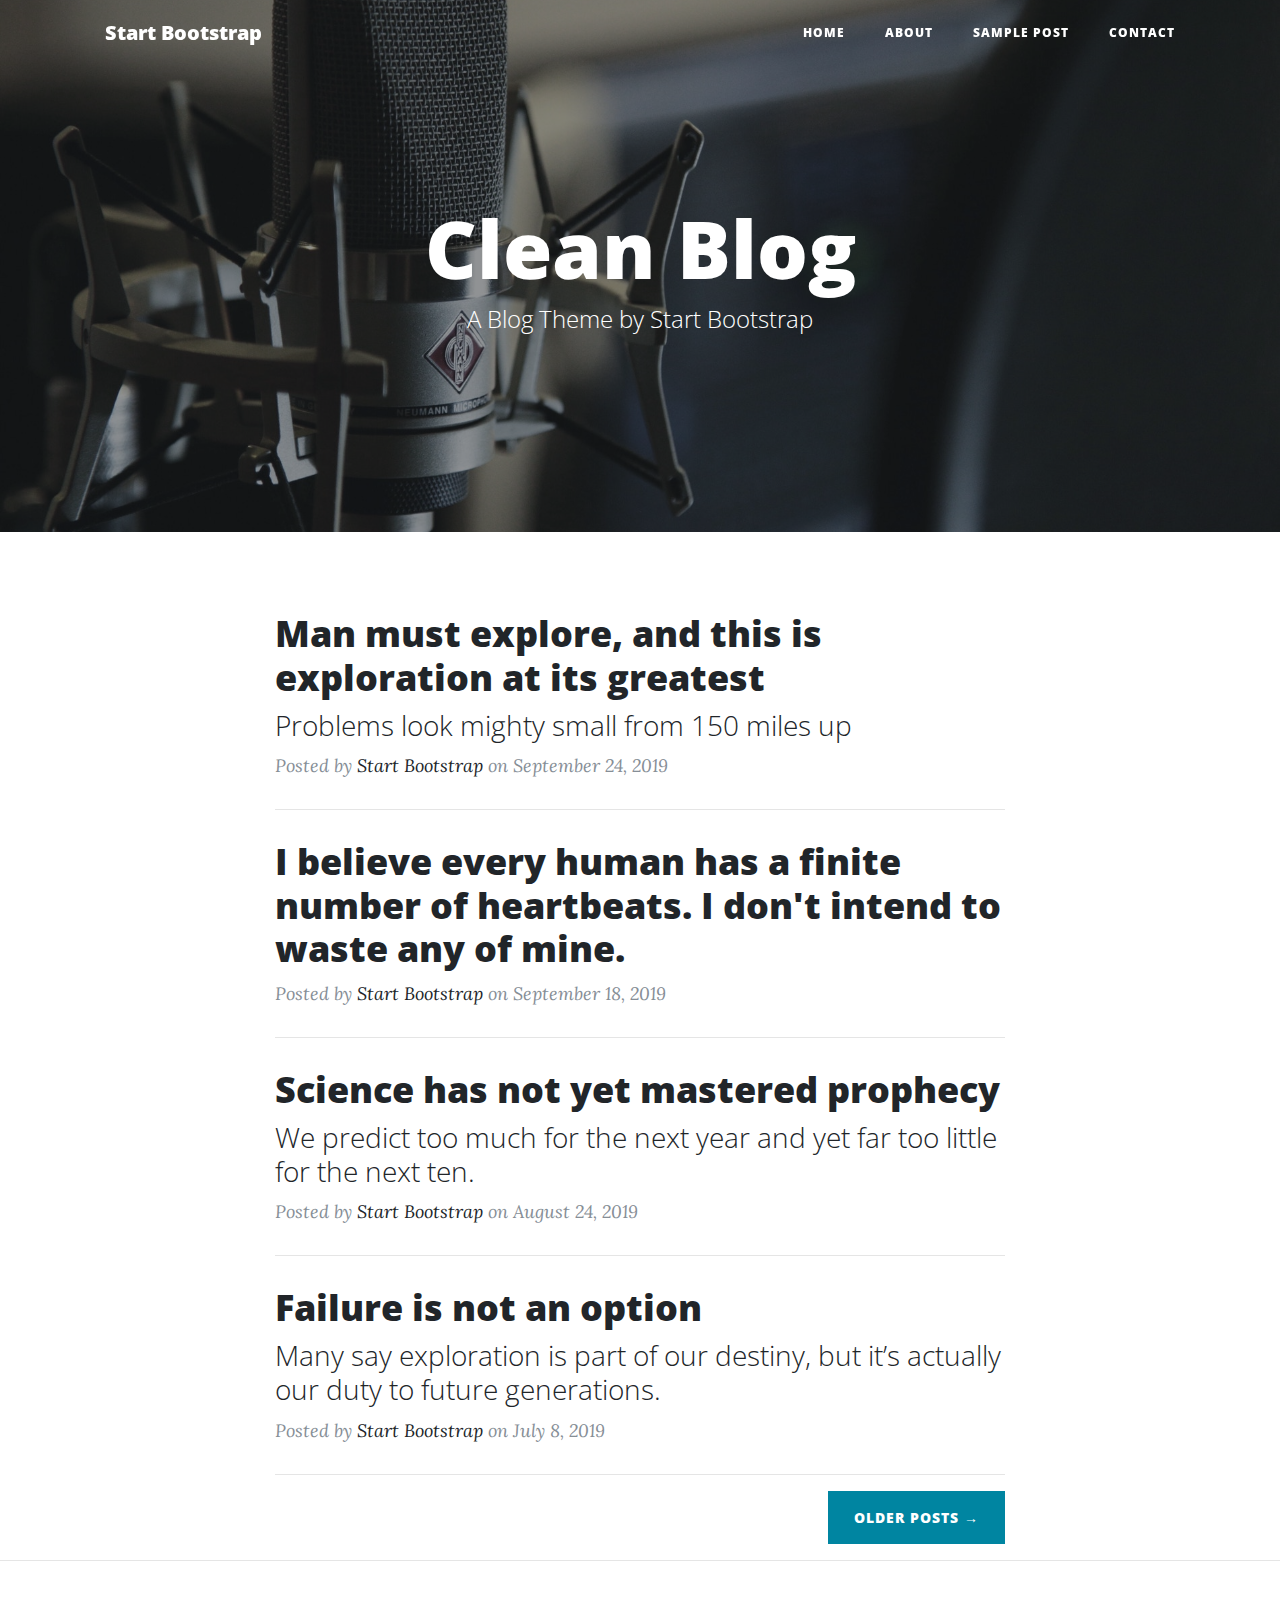
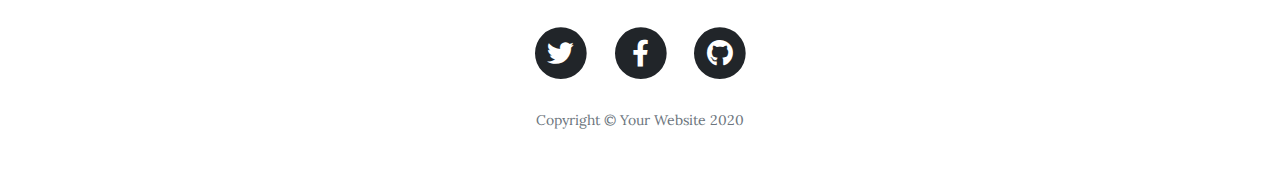
<file: static/index.html>
<!DOCTYPE html>
<html lang="en">

<head>

  <meta charset="utf-8">
  <meta name="viewport" content="width=device-width, initial-scale=1, shrink-to-fit=no">
  <meta name="description" content="">
  <meta name="author" content="">

  <title>Clean Blog - Start Bootstrap Theme</title>

  <!-- Bootstrap core CSS -->
  <link href="vendor/bootstrap/css/bootstrap.min.css" rel="stylesheet">

  <!-- Custom fonts for this template -->
  <link href="vendor/fontawesome-free/css/all.min.css" rel="stylesheet" type="text/css">
  <link href='https://fonts.googleapis.com/css?family=Lora:400,700,400italic,700italic' rel='stylesheet' type='text/css'>
  <link href='https://fonts.googleapis.com/css?family=Open+Sans:300italic,400italic,600italic,700italic,800italic,400,300,600,700,800' rel='stylesheet' type='text/css'>

  <!-- Custom styles for this template -->
  <link href="css/clean-blog.min.css" rel="stylesheet">

</head>

<body>

  <!-- Navigation -->
  <nav class="navbar navbar-expand-lg navbar-light fixed-top" id="mainNav">
    <div class="container">
      <a class="navbar-brand" href="index.html">Start Bootstrap</a>
      <button class="navbar-toggler navbar-toggler-right" type="button" data-toggle="collapse" data-target="#navbarResponsive" aria-controls="navbarResponsive" aria-expanded="false" aria-label="Toggle navigation">
        Menu
        <i class="fas fa-bars"></i>
      </button>
      <div class="collapse navbar-collapse" id="navbarResponsive">
        <ul class="navbar-nav ml-auto">
          <li class="nav-item">
            <a class="nav-link" href="index.html">Home</a>
          </li>
          <li class="nav-item">
            <a class="nav-link" href="about.html">About</a>
          </li>
          <li class="nav-item">
            <a class="nav-link" href="post.html">Sample Post</a>
          </li>
          <li class="nav-item">
            <a class="nav-link" href="contact.html">Contact</a>
          </li>
        </ul>
      </div>
    </div>
  </nav>

  <!-- Page Header -->
  <header class="masthead" style="background-image: url('img/home-bg.jpg')">
    <div class="overlay"></div>
    <div class="container">
      <div class="row">
        <div class="col-lg-8 col-md-10 mx-auto">
          <div class="site-heading">
            <h1>Clean Blog</h1>
            <span class="subheading">A Blog Theme by Start Bootstrap</span>
          </div>
        </div>
      </div>
    </div>
  </header>

  <!-- Main Content -->
  <div class="container">
    <div class="row">
      <div class="col-lg-8 col-md-10 mx-auto">
        <div class="post-preview">
          <a href="post.html">
            <h2 class="post-title">
              Man must explore, and this is exploration at its greatest
            </h2>
            <h3 class="post-subtitle">
              Problems look mighty small from 150 miles up
            </h3>
          </a>
          <p class="post-meta">Posted by
            <a href="#">Start Bootstrap</a>
            on September 24, 2019</p>
        </div>
        <hr>
        <div class="post-preview">
          <a href="post.html">
            <h2 class="post-title">
              I believe every human has a finite number of heartbeats. I don't intend to waste any of mine.
            </h2>
          </a>
          <p class="post-meta">Posted by
            <a href="#">Start Bootstrap</a>
            on September 18, 2019</p>
        </div>
        <hr>
        <div class="post-preview">
          <a href="post.html">
            <h2 class="post-title">
              Science has not yet mastered prophecy
            </h2>
            <h3 class="post-subtitle">
              We predict too much for the next year and yet far too little for the next ten.
            </h3>
          </a>
          <p class="post-meta">Posted by
            <a href="#">Start Bootstrap</a>
            on August 24, 2019</p>
        </div>
        <hr>
        <div class="post-preview">
          <a href="post.html">
            <h2 class="post-title">
              Failure is not an option
            </h2>
            <h3 class="post-subtitle">
              Many say exploration is part of our destiny, but it’s actually our duty to future generations.
            </h3>
          </a>
          <p class="post-meta">Posted by
            <a href="#">Start Bootstrap</a>
            on July 8, 2019</p>
        </div>
        <hr>
        <!-- Pager -->
        <div class="clearfix">
          <a class="btn btn-primary float-right" href="#">Older Posts &rarr;</a>
        </div>
      </div>
    </div>
  </div>

  <hr>

  <!-- Footer -->
  <footer>
    <div class="container">
      <div class="row">
        <div class="col-lg-8 col-md-10 mx-auto">
          <ul class="list-inline text-center">
            <li class="list-inline-item">
              <a href="#">
                <span class="fa-stack fa-lg">
                  <i class="fas fa-circle fa-stack-2x"></i>
                  <i class="fab fa-twitter fa-stack-1x fa-inverse"></i>
                </span>
              </a>
            </li>
            <li class="list-inline-item">
              <a href="#">
                <span class="fa-stack fa-lg">
                  <i class="fas fa-circle fa-stack-2x"></i>
                  <i class="fab fa-facebook-f fa-stack-1x fa-inverse"></i>
                </span>
              </a>
            </li>
            <li class="list-inline-item">
              <a href="#">
                <span class="fa-stack fa-lg">
                  <i class="fas fa-circle fa-stack-2x"></i>
                  <i class="fab fa-github fa-stack-1x fa-inverse"></i>
                </span>
              </a>
            </li>
          </ul>
          <p class="copyright text-muted">Copyright &copy; Your Website 2020</p>
        </div>
      </div>
    </div>
  </footer>

  <!-- Bootstrap core JavaScript -->
  <script src="vendor/jquery/jquery.min.js"></script>
  <script src="vendor/bootstrap/js/bootstrap.bundle.min.js"></script>

  <!-- Custom scripts for this template -->
  <script src="js/clean-blog.min.js"></script>

</body>

</html>
</file>
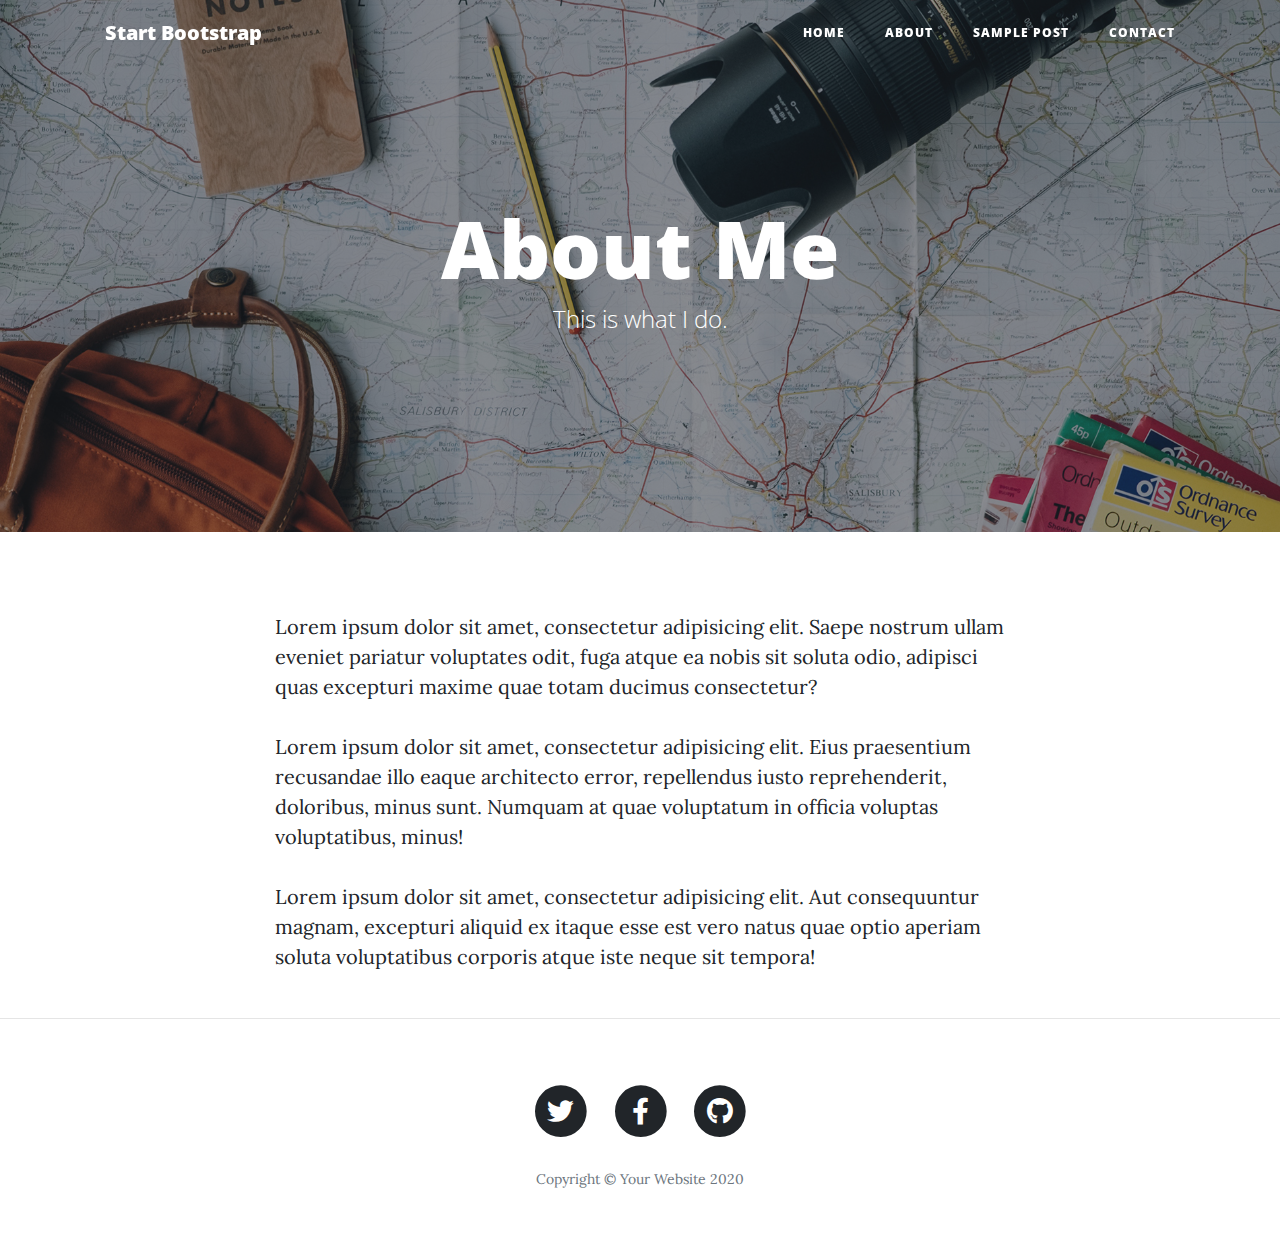
<file: static/about.html>
<!DOCTYPE html>
<html lang="en">

<head>

  <meta charset="utf-8">
  <meta name="viewport" content="width=device-width, initial-scale=1, shrink-to-fit=no">
  <meta name="description" content="">
  <meta name="author" content="">

  <title>Clean Blog - Start Bootstrap Theme</title>

  <!-- Bootstrap core CSS -->
  <link href="vendor/bootstrap/css/bootstrap.min.css" rel="stylesheet">

  <!-- Custom fonts for this template -->
  <link href="vendor/fontawesome-free/css/all.min.css" rel="stylesheet" type="text/css">
  <link href='https://fonts.googleapis.com/css?family=Lora:400,700,400italic,700italic' rel='stylesheet' type='text/css'>
  <link href='https://fonts.googleapis.com/css?family=Open+Sans:300italic,400italic,600italic,700italic,800italic,400,300,600,700,800' rel='stylesheet' type='text/css'>

  <!-- Custom styles for this template -->
  <link href="css/clean-blog.min.css" rel="stylesheet">

</head>

<body>

  <!-- Navigation -->
  <nav class="navbar navbar-expand-lg navbar-light fixed-top" id="mainNav">
    <div class="container">
      <a class="navbar-brand" href="index.html">Start Bootstrap</a>
      <button class="navbar-toggler navbar-toggler-right" type="button" data-toggle="collapse" data-target="#navbarResponsive" aria-controls="navbarResponsive" aria-expanded="false" aria-label="Toggle navigation">
        Menu
        <i class="fas fa-bars"></i>
      </button>
      <div class="collapse navbar-collapse" id="navbarResponsive">
        <ul class="navbar-nav ml-auto">
          <li class="nav-item">
            <a class="nav-link" href="index.html">Home</a>
          </li>
          <li class="nav-item">
            <a class="nav-link" href="about.html">About</a>
          </li>
          <li class="nav-item">
            <a class="nav-link" href="post.html">Sample Post</a>
          </li>
          <li class="nav-item">
            <a class="nav-link" href="contact.html">Contact</a>
          </li>
        </ul>
      </div>
    </div>
  </nav>

  <!-- Page Header -->
  <header class="masthead" style="background-image: url('img/about-bg.jpg')">
    <div class="overlay"></div>
    <div class="container">
      <div class="row">
        <div class="col-lg-8 col-md-10 mx-auto">
          <div class="page-heading">
            <h1>About Me</h1>
            <span class="subheading">This is what I do.</span>
          </div>
        </div>
      </div>
    </div>
  </header>

  <!-- Main Content -->
  <div class="container">
    <div class="row">
      <div class="col-lg-8 col-md-10 mx-auto">
        <p>Lorem ipsum dolor sit amet, consectetur adipisicing elit. Saepe nostrum ullam eveniet pariatur voluptates odit, fuga atque ea nobis sit soluta odio, adipisci quas excepturi maxime quae totam ducimus consectetur?</p>
        <p>Lorem ipsum dolor sit amet, consectetur adipisicing elit. Eius praesentium recusandae illo eaque architecto error, repellendus iusto reprehenderit, doloribus, minus sunt. Numquam at quae voluptatum in officia voluptas voluptatibus, minus!</p>
        <p>Lorem ipsum dolor sit amet, consectetur adipisicing elit. Aut consequuntur magnam, excepturi aliquid ex itaque esse est vero natus quae optio aperiam soluta voluptatibus corporis atque iste neque sit tempora!</p>
      </div>
    </div>
  </div>

  <hr>

  <!-- Footer -->
  <footer>
    <div class="container">
      <div class="row">
        <div class="col-lg-8 col-md-10 mx-auto">
          <ul class="list-inline text-center">
            <li class="list-inline-item">
              <a href="#">
                <span class="fa-stack fa-lg">
                  <i class="fas fa-circle fa-stack-2x"></i>
                  <i class="fab fa-twitter fa-stack-1x fa-inverse"></i>
                </span>
              </a>
            </li>
            <li class="list-inline-item">
              <a href="#">
                <span class="fa-stack fa-lg">
                  <i class="fas fa-circle fa-stack-2x"></i>
                  <i class="fab fa-facebook-f fa-stack-1x fa-inverse"></i>
                </span>
              </a>
            </li>
            <li class="list-inline-item">
              <a href="#">
                <span class="fa-stack fa-lg">
                  <i class="fas fa-circle fa-stack-2x"></i>
                  <i class="fab fa-github fa-stack-1x fa-inverse"></i>
                </span>
              </a>
            </li>
          </ul>
          <p class="copyright text-muted">Copyright &copy; Your Website 2020</p>
        </div>
      </div>
    </div>
  </footer>

  <!-- Bootstrap core JavaScript -->
  <script src="vendor/jquery/jquery.min.js"></script>
  <script src="vendor/bootstrap/js/bootstrap.bundle.min.js"></script>

  <!-- Custom scripts for this template -->
  <script src="js/clean-blog.min.js"></script>

</body>

</html>
</file>
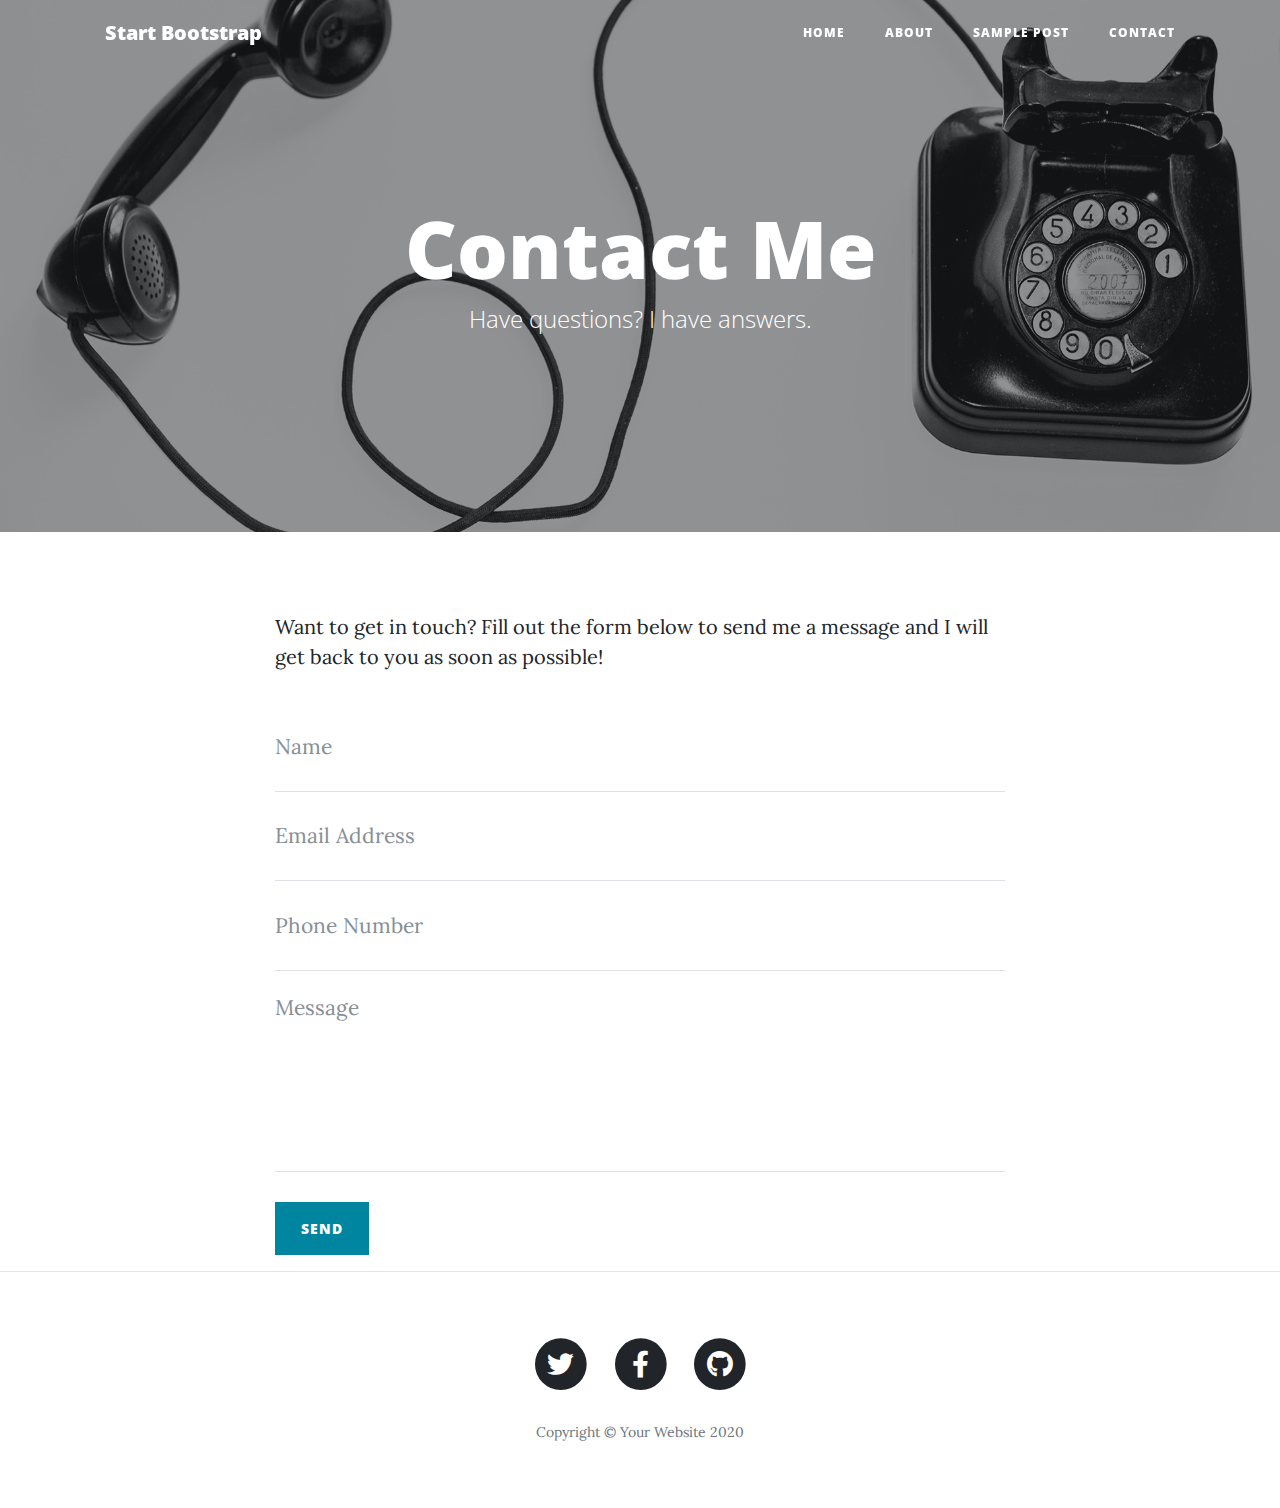
<file: static/contact.html>
<!DOCTYPE html>
<html lang="en">

<head>

  <meta charset="utf-8">
  <meta name="viewport" content="width=device-width, initial-scale=1, shrink-to-fit=no">
  <meta name="description" content="">
  <meta name="author" content="">

  <title>Clean Blog - Start Bootstrap Theme</title>

  <!-- Bootstrap core CSS -->
  <link href="vendor/bootstrap/css/bootstrap.min.css" rel="stylesheet">

  <!-- Custom fonts for this template -->
  <link href="vendor/fontawesome-free/css/all.min.css" rel="stylesheet" type="text/css">
  <link href='https://fonts.googleapis.com/css?family=Lora:400,700,400italic,700italic' rel='stylesheet' type='text/css'>
  <link href='https://fonts.googleapis.com/css?family=Open+Sans:300italic,400italic,600italic,700italic,800italic,400,300,600,700,800' rel='stylesheet' type='text/css'>

  <!-- Custom styles for this template -->
  <link href="css/clean-blog.min.css" rel="stylesheet">

</head>

<body>

  <!-- Navigation -->
  <nav class="navbar navbar-expand-lg navbar-light fixed-top" id="mainNav">
    <div class="container">
      <a class="navbar-brand" href="index.html">Start Bootstrap</a>
      <button class="navbar-toggler navbar-toggler-right" type="button" data-toggle="collapse" data-target="#navbarResponsive" aria-controls="navbarResponsive" aria-expanded="false" aria-label="Toggle navigation">
        Menu
        <i class="fas fa-bars"></i>
      </button>
      <div class="collapse navbar-collapse" id="navbarResponsive">
        <ul class="navbar-nav ml-auto">
          <li class="nav-item">
            <a class="nav-link" href="index.html">Home</a>
          </li>
          <li class="nav-item">
            <a class="nav-link" href="about.html">About</a>
          </li>
          <li class="nav-item">
            <a class="nav-link" href="post.html">Sample Post</a>
          </li>
          <li class="nav-item">
            <a class="nav-link" href="contact.html">Contact</a>
          </li>
        </ul>
      </div>
    </div>
  </nav>

  <!-- Page Header -->
  <header class="masthead" style="background-image: url('img/contact-bg.jpg')">
    <div class="overlay"></div>
    <div class="container">
      <div class="row">
        <div class="col-lg-8 col-md-10 mx-auto">
          <div class="page-heading">
            <h1>Contact Me</h1>
            <span class="subheading">Have questions? I have answers.</span>
          </div>
        </div>
      </div>
    </div>
  </header>

  <!-- Main Content -->
  <div class="container">
    <div class="row">
      <div class="col-lg-8 col-md-10 mx-auto">
        <p>Want to get in touch? Fill out the form below to send me a message and I will get back to you as soon as possible!</p>
        <!-- Contact Form - Enter your email address on line 19 of the mail/contact_me.php file to make this form work. -->
        <!-- WARNING: Some web hosts do not allow emails to be sent through forms to common mail hosts like Gmail or Yahoo. It's recommended that you use a private domain email address! -->
        <!-- To use the contact form, your site must be on a live web host with PHP! The form will not work locally! -->
        <form name="sentMessage" id="contactForm" novalidate>
          <div class="control-group">
            <div class="form-group floating-label-form-group controls">
              <label>Name</label>
              <input type="text" class="form-control" placeholder="Name" id="name" required data-validation-required-message="Please enter your name.">
              <p class="help-block text-danger"></p>
            </div>
          </div>
          <div class="control-group">
            <div class="form-group floating-label-form-group controls">
              <label>Email Address</label>
              <input type="email" class="form-control" placeholder="Email Address" id="email" required data-validation-required-message="Please enter your email address.">
              <p class="help-block text-danger"></p>
            </div>
          </div>
          <div class="control-group">
            <div class="form-group col-xs-12 floating-label-form-group controls">
              <label>Phone Number</label>
              <input type="tel" class="form-control" placeholder="Phone Number" id="phone" required data-validation-required-message="Please enter your phone number.">
              <p class="help-block text-danger"></p>
            </div>
          </div>
          <div class="control-group">
            <div class="form-group floating-label-form-group controls">
              <label>Message</label>
              <textarea rows="5" class="form-control" placeholder="Message" id="message" required data-validation-required-message="Please enter a message."></textarea>
              <p class="help-block text-danger"></p>
            </div>
          </div>
          <br>
          <div id="success"></div>
          <button type="submit" class="btn btn-primary" id="sendMessageButton">Send</button>
        </form>
      </div>
    </div>
  </div>

  <hr>

  <!-- Footer -->
  <footer>
    <div class="container">
      <div class="row">
        <div class="col-lg-8 col-md-10 mx-auto">
          <ul class="list-inline text-center">
            <li class="list-inline-item">
              <a href="#">
                <span class="fa-stack fa-lg">
                  <i class="fas fa-circle fa-stack-2x"></i>
                  <i class="fab fa-twitter fa-stack-1x fa-inverse"></i>
                </span>
              </a>
            </li>
            <li class="list-inline-item">
              <a href="#">
                <span class="fa-stack fa-lg">
                  <i class="fas fa-circle fa-stack-2x"></i>
                  <i class="fab fa-facebook-f fa-stack-1x fa-inverse"></i>
                </span>
              </a>
            </li>
            <li class="list-inline-item">
              <a href="#">
                <span class="fa-stack fa-lg">
                  <i class="fas fa-circle fa-stack-2x"></i>
                  <i class="fab fa-github fa-stack-1x fa-inverse"></i>
                </span>
              </a>
            </li>
          </ul>
          <p class="copyright text-muted">Copyright &copy; Your Website 2020</p>
        </div>
      </div>
    </div>
  </footer>

  <!-- Bootstrap core JavaScript -->
  <script src="vendor/jquery/jquery.min.js"></script>
  <script src="vendor/bootstrap/js/bootstrap.bundle.min.js"></script>

  <!-- Contact Form JavaScript -->
  <script src="js/jqBootstrapValidation.js"></script>
  <script src="js/contact_me.js"></script>

  <!-- Custom scripts for this template -->
  <script src="js/clean-blog.min.js"></script>

</body>

</html>
</file>
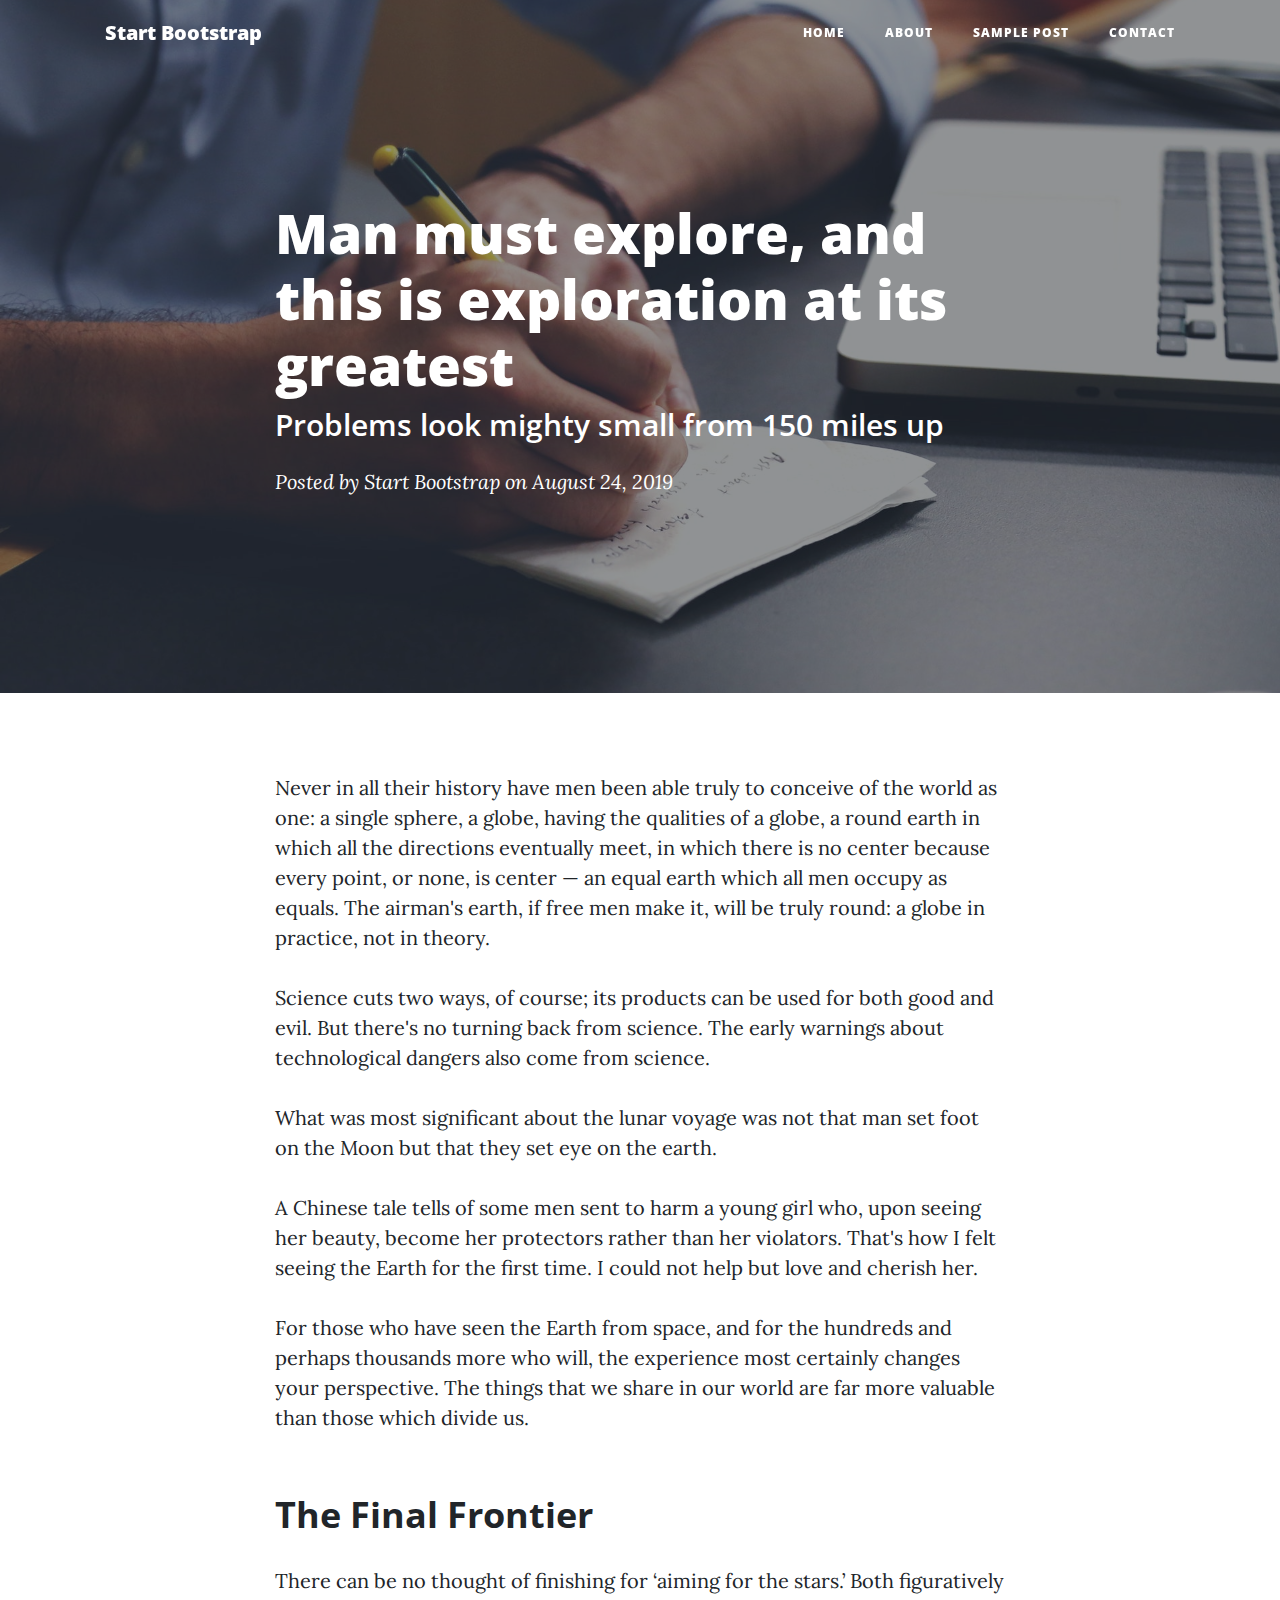
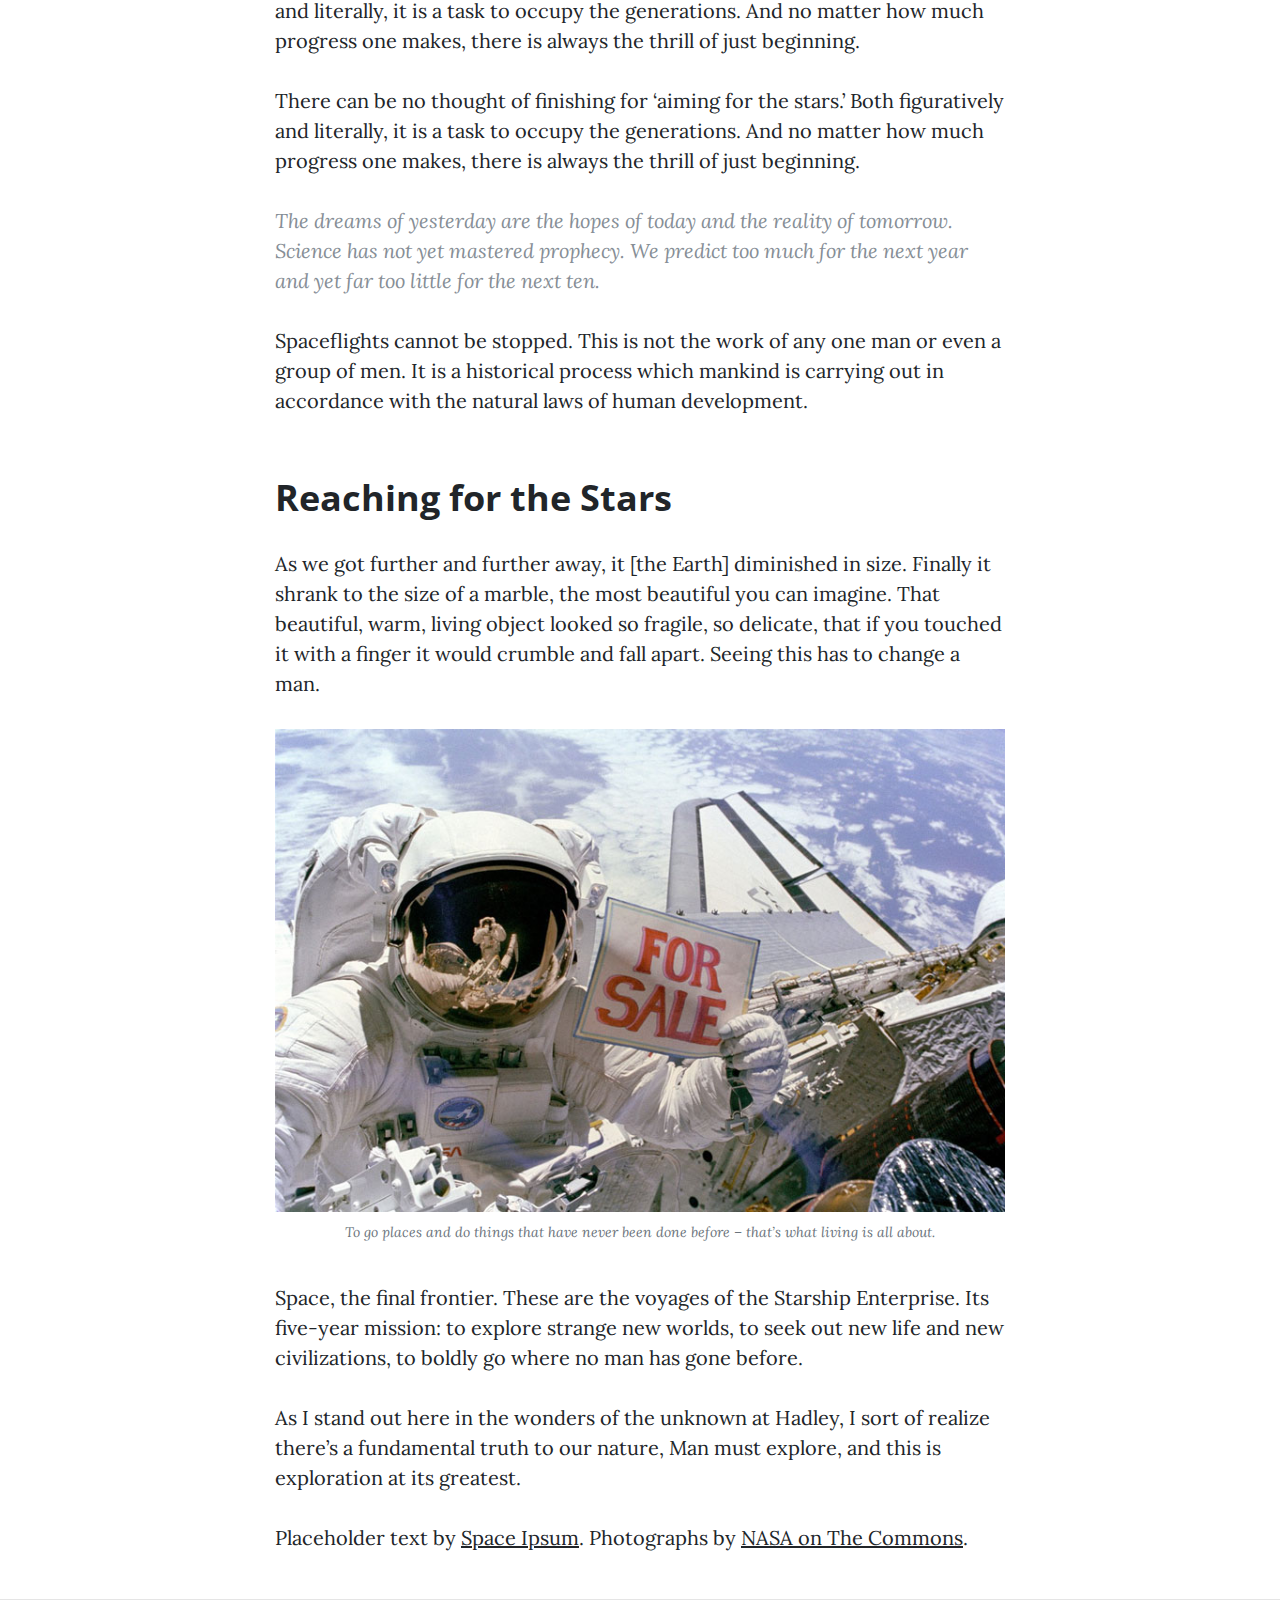
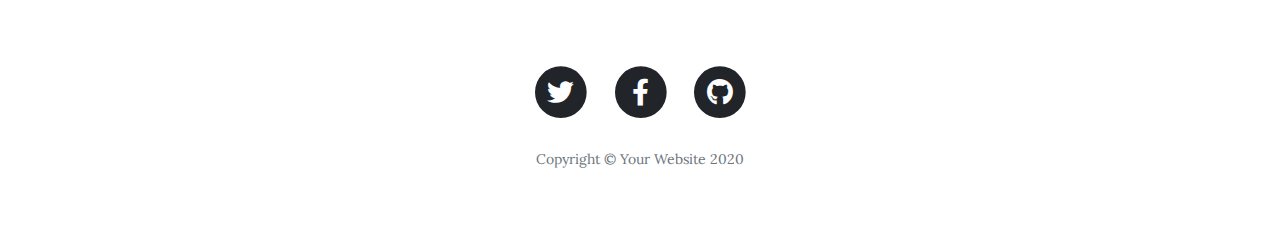
<file: static/post.html>
<!DOCTYPE html>
<html lang="en">

<head>

  <meta charset="utf-8">
  <meta name="viewport" content="width=device-width, initial-scale=1, shrink-to-fit=no">
  <meta name="description" content="">
  <meta name="author" content="">

  <title>Clean Blog - Start Bootstrap Theme</title>

  <!-- Bootstrap core CSS -->
  <link href="vendor/bootstrap/css/bootstrap.min.css" rel="stylesheet">

  <!-- Custom fonts for this template -->
  <link href="vendor/fontawesome-free/css/all.min.css" rel="stylesheet" type="text/css">
  <link href='https://fonts.googleapis.com/css?family=Lora:400,700,400italic,700italic' rel='stylesheet' type='text/css'>
  <link href='https://fonts.googleapis.com/css?family=Open+Sans:300italic,400italic,600italic,700italic,800italic,400,300,600,700,800' rel='stylesheet' type='text/css'>

  <!-- Custom styles for this template -->
  <link href="css/clean-blog.min.css" rel="stylesheet">

</head>

<body>

  <!-- Navigation -->
  <nav class="navbar navbar-expand-lg navbar-light fixed-top" id="mainNav">
    <div class="container">
      <a class="navbar-brand" href="index.html">Start Bootstrap</a>
      <button class="navbar-toggler navbar-toggler-right" type="button" data-toggle="collapse" data-target="#navbarResponsive" aria-controls="navbarResponsive" aria-expanded="false" aria-label="Toggle navigation">
        Menu
        <i class="fas fa-bars"></i>
      </button>
      <div class="collapse navbar-collapse" id="navbarResponsive">
        <ul class="navbar-nav ml-auto">
          <li class="nav-item">
            <a class="nav-link" href="index.html">Home</a>
          </li>
          <li class="nav-item">
            <a class="nav-link" href="about.html">About</a>
          </li>
          <li class="nav-item">
            <a class="nav-link" href="post.html">Sample Post</a>
          </li>
          <li class="nav-item">
            <a class="nav-link" href="contact.html">Contact</a>
          </li>
        </ul>
      </div>
    </div>
  </nav>

  <!-- Page Header -->
  <header class="masthead" style="background-image: url('img/post-bg.jpg')">
    <div class="overlay"></div>
    <div class="container">
      <div class="row">
        <div class="col-lg-8 col-md-10 mx-auto">
          <div class="post-heading">
            <h1>Man must explore, and this is exploration at its greatest</h1>
            <h2 class="subheading">Problems look mighty small from 150 miles up</h2>
            <span class="meta">Posted by
              <a href="#">Start Bootstrap</a>
              on August 24, 2019</span>
          </div>
        </div>
      </div>
    </div>
  </header>

  <!-- Post Content -->
  <article>
    <div class="container">
      <div class="row">
        <div class="col-lg-8 col-md-10 mx-auto">
          <p>Never in all their history have men been able truly to conceive of the world as one: a single sphere, a globe, having the qualities of a globe, a round earth in which all the directions eventually meet, in which there is no center because every point, or none, is center — an equal earth which all men occupy as equals. The airman's earth, if free men make it, will be truly round: a globe in practice, not in theory.</p>

          <p>Science cuts two ways, of course; its products can be used for both good and evil. But there's no turning back from science. The early warnings about technological dangers also come from science.</p>

          <p>What was most significant about the lunar voyage was not that man set foot on the Moon but that they set eye on the earth.</p>

          <p>A Chinese tale tells of some men sent to harm a young girl who, upon seeing her beauty, become her protectors rather than her violators. That's how I felt seeing the Earth for the first time. I could not help but love and cherish her.</p>

          <p>For those who have seen the Earth from space, and for the hundreds and perhaps thousands more who will, the experience most certainly changes your perspective. The things that we share in our world are far more valuable than those which divide us.</p>

          <h2 class="section-heading">The Final Frontier</h2>

          <p>There can be no thought of finishing for ‘aiming for the stars.’ Both figuratively and literally, it is a task to occupy the generations. And no matter how much progress one makes, there is always the thrill of just beginning.</p>

          <p>There can be no thought of finishing for ‘aiming for the stars.’ Both figuratively and literally, it is a task to occupy the generations. And no matter how much progress one makes, there is always the thrill of just beginning.</p>

          <blockquote class="blockquote">The dreams of yesterday are the hopes of today and the reality of tomorrow. Science has not yet mastered prophecy. We predict too much for the next year and yet far too little for the next ten.</blockquote>

          <p>Spaceflights cannot be stopped. This is not the work of any one man or even a group of men. It is a historical process which mankind is carrying out in accordance with the natural laws of human development.</p>

          <h2 class="section-heading">Reaching for the Stars</h2>

          <p>As we got further and further away, it [the Earth] diminished in size. Finally it shrank to the size of a marble, the most beautiful you can imagine. That beautiful, warm, living object looked so fragile, so delicate, that if you touched it with a finger it would crumble and fall apart. Seeing this has to change a man.</p>

          <a href="#">
            <img class="img-fluid" src="img/post-sample-image.jpg" alt="">
          </a>
          <span class="caption text-muted">To go places and do things that have never been done before – that’s what living is all about.</span>

          <p>Space, the final frontier. These are the voyages of the Starship Enterprise. Its five-year mission: to explore strange new worlds, to seek out new life and new civilizations, to boldly go where no man has gone before.</p>

          <p>As I stand out here in the wonders of the unknown at Hadley, I sort of realize there’s a fundamental truth to our nature, Man must explore, and this is exploration at its greatest.</p>

          <p>Placeholder text by
            <a href="http://spaceipsum.com/">Space Ipsum</a>. Photographs by
            <a href="https://www.flickr.com/photos/nasacommons/">NASA on The Commons</a>.</p>
        </div>
      </div>
    </div>
  </article>

  <hr>

  <!-- Footer -->
  <footer>
    <div class="container">
      <div class="row">
        <div class="col-lg-8 col-md-10 mx-auto">
          <ul class="list-inline text-center">
            <li class="list-inline-item">
              <a href="#">
                <span class="fa-stack fa-lg">
                  <i class="fas fa-circle fa-stack-2x"></i>
                  <i class="fab fa-twitter fa-stack-1x fa-inverse"></i>
                </span>
              </a>
            </li>
            <li class="list-inline-item">
              <a href="#">
                <span class="fa-stack fa-lg">
                  <i class="fas fa-circle fa-stack-2x"></i>
                  <i class="fab fa-facebook-f fa-stack-1x fa-inverse"></i>
                </span>
              </a>
            </li>
            <li class="list-inline-item">
              <a href="#">
                <span class="fa-stack fa-lg">
                  <i class="fas fa-circle fa-stack-2x"></i>
                  <i class="fab fa-github fa-stack-1x fa-inverse"></i>
                </span>
              </a>
            </li>
          </ul>
          <p class="copyright text-muted">Copyright &copy; Your Website 2020</p>
        </div>
      </div>
    </div>
  </footer>

  <!-- Bootstrap core JavaScript -->
  <script src="vendor/jquery/jquery.min.js"></script>
  <script src="vendor/bootstrap/js/bootstrap.bundle.min.js"></script>

  <!-- Custom scripts for this template -->
  <script src="js/clean-blog.min.js"></script>

</body>

</html>
</file>
<file: static/css/clean-blog.min.css>
/*!
 * Start Bootstrap - Clean Blog v5.0.9 (https://startbootstrap.com/themes/clean-blog)
 * Copyright 2013-2020 Start Bootstrap
 * Licensed under MIT (https://github.com/StartBootstrap/startbootstrap-clean-blog/blob/master/LICENSE)
 */
body {
    font-size: 20px;
    color: #212529;
    font-family: Lora,'Times New Roman',serif
}

id_name {
    width: 500px;
    height: 200px;
}

p {
    line-height: 1.5;
    margin: 30px 0
}

p a {
    text-decoration: underline
}

h1,h2,h4,h5,h6 {
    font-weight: 800;
    font-family: 'Open Sans','Helvetica Neue',Helvetica,Arial,sans-serif
}

h3 {
    font-weight: 300;
    font-family: 'Open Sans','Helvetica Neue',Helvetica,Arial,sans-serif
}

a {
    color: #212529;
    transition: all .2s
}

a:focus,a:hover {
    color: #0085a1
}

blockquote {
    font-style: italic;
    color: #868e96
}

.section-heading {
    font-size: 36px;
    font-weight: 700;
    margin-top: 60px
}

.caption {
    font-size: 14px;
    font-style: italic;
    display: block;
    margin: 0;
    padding: 10px;
    text-align: center;
    border-bottom-right-radius: 5px;
    border-bottom-left-radius: 5px
}

::-moz-selection {
    color: #fff;
    background: #0085a1;
    text-shadow: none
}

::selection {
    color: #fff;
    background: #0085a1;
    text-shadow: none
}

img::-moz-selection {
    color: #fff;
    background: 0 0
}

img::selection {
    color: #fff;
    background: 0 0
}

img::-moz-selection {
    color: #fff;
    background: 0 0
}

#mainNav {
    position: absolute;
    border-bottom: 1px solid #e9ecef;
    background-color: #fff;
    font-family: 'Open Sans','Helvetica Neue',Helvetica,Arial,sans-serif
}

#mainNav .navbar-brand {
    font-weight: 800;
    color: #343a40
}

#mainNav .navbar-toggler {
    font-size: 12px;
    font-weight: 800;
    padding: 13px;
    text-transform: uppercase;
    color: #343a40
}

#mainNav .navbar-nav>li.nav-item>a {
    font-size: 12px;
    font-weight: 800;
    letter-spacing: 1px;
    text-transform: uppercase
}

@media only screen and (min-width: 992px) {
    #mainNav {
        border-bottom:1px solid transparent;
        background: 0 0
    }

    #mainNav .navbar-brand {
        padding: 10px 20px;
        color: #fff
    }

    #mainNav .navbar-brand:focus,#mainNav .navbar-brand:hover {
        color: rgba(255,255,255,.8)
    }

    #mainNav .navbar-nav>li.nav-item>a {
        padding: 10px 20px;
        color: #fff
    }

    #mainNav .navbar-nav>li.nav-item>a:focus,#mainNav .navbar-nav>li.nav-item>a:hover {
        color: rgba(255,255,255,.8)
    }
}

@media only screen and (min-width: 992px) {
    #mainNav {
        transition:background-color .2s;
        transform: translate3d(0,0,0);
        -webkit-backface-visibility: hidden
    }

    #mainNav.is-fixed {
        position: fixed;
        top: -67px;
        transition: transform .2s;
        border-bottom: 1px solid #fff;
        background-color: rgba(255,255,255,.9)
    }

    #mainNav.is-fixed .navbar-brand {
        color: #212529
    }

    #mainNav.is-fixed .navbar-brand:focus,#mainNav.is-fixed .navbar-brand:hover {
        color: #0085a1
    }

    #mainNav.is-fixed .navbar-nav>li.nav-item>a {
        color: #212529
    }

    #mainNav.is-fixed .navbar-nav>li.nav-item>a:focus,#mainNav.is-fixed .navbar-nav>li.nav-item>a:hover {
        color: #0085a1
    }

    #mainNav.is-visible {
        transform: translate3d(0,100%,0)
    }
}

header.masthead {
    margin-bottom: 50px;
    background: no-repeat center center;
    background-color: #868e96;
    background-attachment: scroll;
    position: relative;
    background-size: cover
}

header.masthead .overlay {
    position: absolute;
    top: 0;
    left: 0;
    height: 100%;
    width: 100%;
    background-color: #212529;
    opacity: .5
}

header.masthead .page-heading,header.masthead .post-heading,header.masthead .site-heading {
    padding: 200px 0 150px;
    color: #fff
}

@media only screen and (min-width: 768px) {
    header.masthead .page-heading,header.masthead .post-heading,header.masthead .site-heading {
        padding:200px 0
    }
}

header.masthead .page-heading,header.masthead .site-heading {
    text-align: center
}

header.masthead .page-heading h1,header.masthead .site-heading h1 {
    font-size: 50px;
    margin-top: 0
}

header.masthead .page-heading .subheading,header.masthead .site-heading .subheading {
    font-size: 24px;
    font-weight: 300;
    line-height: 1.1;
    display: block;
    margin: 10px 0 0;
    font-family: 'Open Sans','Helvetica Neue',Helvetica,Arial,sans-serif
}

@media only screen and (min-width: 768px) {
    header.masthead .page-heading h1,header.masthead .site-heading h1 {
        font-size:80px
    }
}

header.masthead .post-heading h1 {
    font-size: 35px
}

header.masthead .post-heading .meta,header.masthead .post-heading .subheading {
    line-height: 1.1;
    display: block
}

header.masthead .post-heading .subheading {
    font-size: 24px;
    font-weight: 600;
    margin: 10px 0 30px;
    font-family: 'Open Sans','Helvetica Neue',Helvetica,Arial,sans-serif
}

header.masthead .post-heading .meta {
    font-size: 20px;
    font-weight: 300;
    font-style: italic;
    font-family: Lora,'Times New Roman',serif
}

header.masthead .post-heading .meta a {
    color: #fff
}

@media only screen and (min-width: 768px) {
    header.masthead .post-heading h1 {
        font-size:55px
    }

    header.masthead .post-heading .subheading {
        font-size: 30px
    }
}

.post-preview>a {
    color: #212529
}

.post-preview>a:focus,.post-preview>a:hover {
    text-decoration: none;
    color: #0085a1
}

.post-preview>a>.post-title {
    font-size: 30px;
    margin-top: 30px;
    margin-bottom: 10px
}

.post-preview>a>.post-subtitle {
    font-weight: 300;
    margin: 0 0 10px
}

.post-preview>.post-meta {
    font-size: 18px;
    font-style: italic;
    margin-top: 0;
    color: #868e96
}

.post-preview>.post-meta>a {
    text-decoration: none;
    color: #212529
}

.post-preview>.post-meta>a:focus,.post-preview>.post-meta>a:hover {
    text-decoration: underline;
    color: #0085a1
}

@media only screen and (min-width: 768px) {
    .post-preview>a>.post-title {
        font-size:36px
    }
}

.floating-label-form-group {
    font-size: 14px;
    position: relative;
    margin-bottom: 0;
    padding-bottom: .5em;
    border-bottom: 1px solid #dee2e6
}

.floating-label-form-group input,.floating-label-form-group textarea {
    font-size: 1.5em;
    position: relative;
    z-index: 1;
    padding: 0;
    resize: none;
    border: none;
    border-radius: 0;
    background: 0 0;
    box-shadow: none!important;
    font-family: Lora,'Times New Roman',serif
}

.floating-label-form-group input::-webkit-input-placeholder,.floating-label-form-group textarea::-webkit-input-placeholder {
    color: #868e96;
    font-family: Lora,'Times New Roman',serif
}

.floating-label-form-group label {
    font-size: .85em;
    line-height: 1.764705882em;
    position: relative;
    z-index: 0;
    top: 2em;
    display: block;
    margin: 0;
    transition: top .3s ease,opacity .3s ease;
    opacity: 0
}

.floating-label-form-group .help-block {
    margin: 15px 0
}

.floating-label-form-group-with-value label {
    top: 0;
    opacity: 1
}

.floating-label-form-group-with-focus label {
    color: #0085a1
}

form .form-group:first-child .floating-label-form-group {
    border-top: 1px solid #dee2e6
}

footer {
    padding: 50px 0 65px
}

footer .list-inline {
    margin: 0;
    padding: 0
}

footer .copyright {
    font-size: 14px;
    margin-bottom: 0;
    text-align: center
}

.btn {
    font-size: 14px;
    font-weight: 800;
    padding: 15px 25px;
    letter-spacing: 1px;
    text-transform: uppercase;
    border-radius: 0;
    font-family: 'Open Sans','Helvetica Neue',Helvetica,Arial,sans-serif
}

.btn-primary {
    background-color: #0085a1;
    border-color: #0085a1
}

.btn-primary:active,.btn-primary:focus,.btn-primary:hover {
    color: #fff;
    background-color: #00657b!important;
    border-color: #00657b!important
}

.btn-lg {
    font-size: 16px;
    padding: 25px 35px
}
</file>
